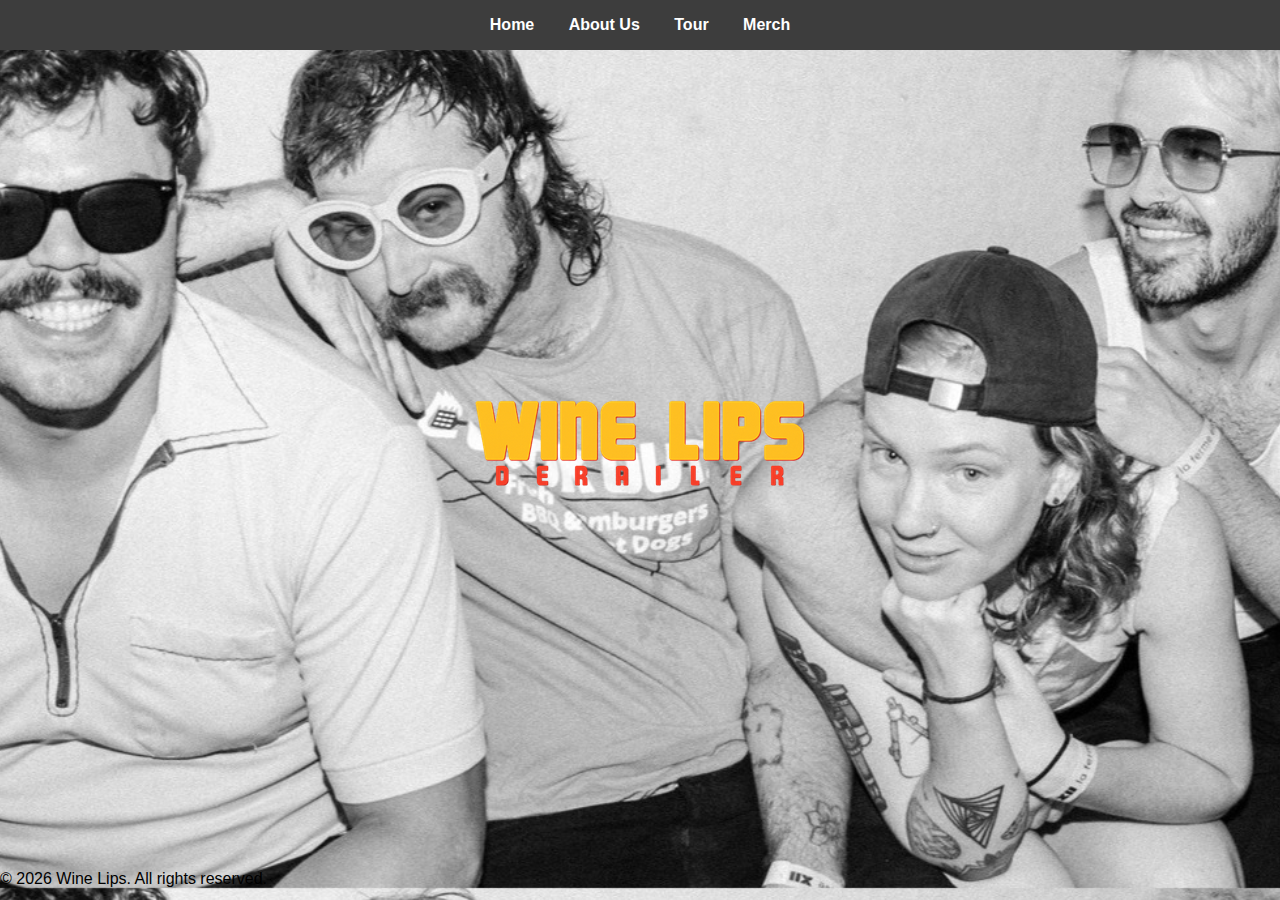
<file: index.html>
<!DOCTYPE html>
<html lang="en">

<head>
    <meta charset="UTF-8">
    <meta name="viewport" content="width=device-width, initial-scale=1.0">
    <title>Wine Lips</title>
    <!-- Link to external CSS -->
    <link rel="stylesheet" href="assets/css/style.css">
</head>

<body>

    <!-- Header / Navigation -->
    <header>
        <nav class="navbar">
            <ul>
                <!-- Internal page links -->
                <li><a href="index.html">Home</a></li>
                <li><a href="about-us.html">About Us</a></li>
                <li><a href="tour-dates.html">Tour</a></li>
                <!-- External link to merch with safe attributes -->
                <li>
                    <a href="https://winelips.bandcamp.com/merch" target="_blank" rel="noopener noreferrer">Merch</a>
                </li>
            </ul>
        </nav>
    </header>

    <!-- Hero Section -->
    <main class="hero-content">
        <!-- Band logo with styling class -->
        <img src="assets/css/images/wine-lips-logo.png" alt="Wine Lips Logo" class="band-logo">
     
    </main>

    <!-- Footer -->
    <footer>
        <p>&copy; 2026 Wine Lips. All rights reserved.</p>
    </footer>

</body>


</html>
</file>
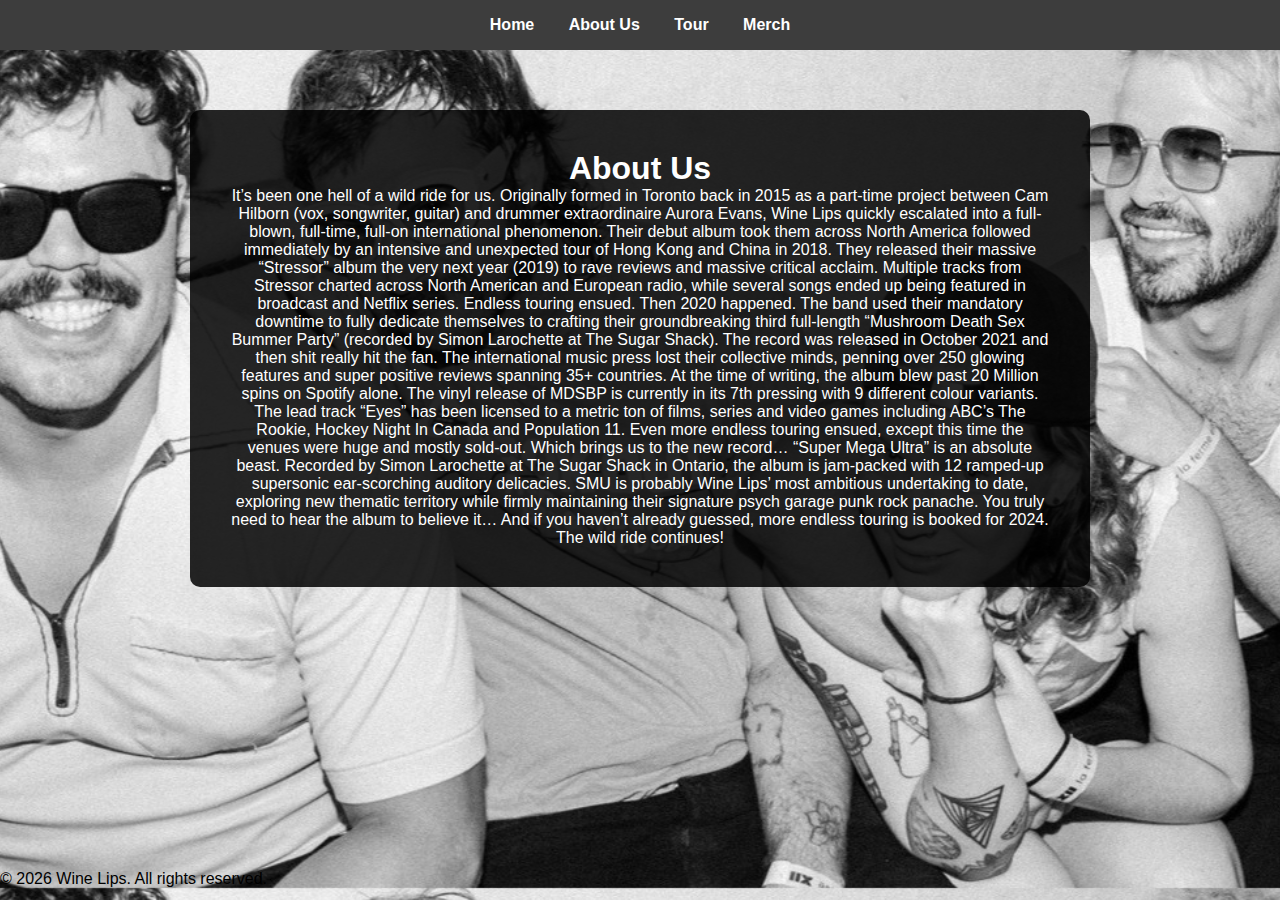
<file: about-us.html>
<!DOCTYPE html>
<html lang="en">

<head>
    <meta charset="UTF-8">
    <meta name="viewport" content="width=device-width, initial-scale=1.0">
    <title>About Us</title>
    <!-- Link to external CSS -->
    <link rel="stylesheet" href="assets/css/style.css">
</head>

<body>

    <!-- Header / Navigation -->
    <header>
        <nav class="navbar">
            <ul>
                <li><a href="index.html">Home</a></li>
                <li><a href="about-us.html">About Us</a></li>
                <li><a href="tour-dates.html">Tour</a></li>
                <li>
                    <a href="https://winelips.bandcamp.com/merch" target="_blank" rel="noopener noreferrer">Merch</a>
                </li>
            </ul>
        </nav>
    </header>

    <!-- About Us Section -->
    <main class="about-us-section">
        <div class="about-content">
            <!-- Section Heading -->
            <h1>About Us</h1>
            <!-- Band history / biography text -->
            <p>
                It’s been one hell of a wild ride for us.
                Originally formed in Toronto back in 2015 as a part-time project between Cam Hilborn (vox, songwriter,
                guitar) and drummer extraordinaire Aurora Evans, Wine Lips quickly escalated into a full-blown,
                full-time, full-on international phenomenon. Their debut album took them across North America followed
                immediately by an intensive and unexpected tour of Hong Kong and China in 2018. They released their
                massive “Stressor” album the very next year (2019) to rave reviews and massive critical acclaim.
                Multiple tracks from Stressor charted across North American and European radio, while several songs
                ended up being featured in broadcast and Netflix series. Endless touring ensued.

                Then 2020 happened. The band used their mandatory downtime to fully dedicate themselves to crafting
                their groundbreaking third full-length “Mushroom Death Sex Bummer Party” (recorded by Simon Larochette
                at The Sugar Shack). The record was released in October 2021 and then shit really hit the fan. The
                international music press lost their collective minds, penning over 250 glowing features and super
                positive reviews spanning 35+ countries. At the time of writing, the album blew past 20 Million spins on
                Spotify alone. The vinyl release of MDSBP is currently in its 7th pressing with 9 different colour
                variants. The lead track “Eyes” has been licensed to a metric ton of films, series and video games
                including ABC’s The Rookie, Hockey Night In Canada and Population 11. Even more endless touring ensued,
                except this time the venues were huge and mostly sold-out.

                Which brings us to the new record… “Super Mega Ultra” is an absolute beast. Recorded by Simon Larochette
                at The Sugar Shack in Ontario, the album is jam-packed with 12 ramped-up supersonic ear-scorching
                auditory delicacies. SMU is probably Wine Lips’ most ambitious undertaking to date, exploring new
                thematic territory while firmly maintaining their signature psych garage punk rock panache. You truly
                need to hear the album to believe it… And if you haven’t already guessed, more endless touring is booked
                for 2024. The wild ride continues!
            </p>
        </div>
    </main>

    <!-- Footer -->
    <footer>
        <p>&copy; 2026 Wine Lips. All rights reserved.</p>
    </footer>

</body>

</html>
</file>
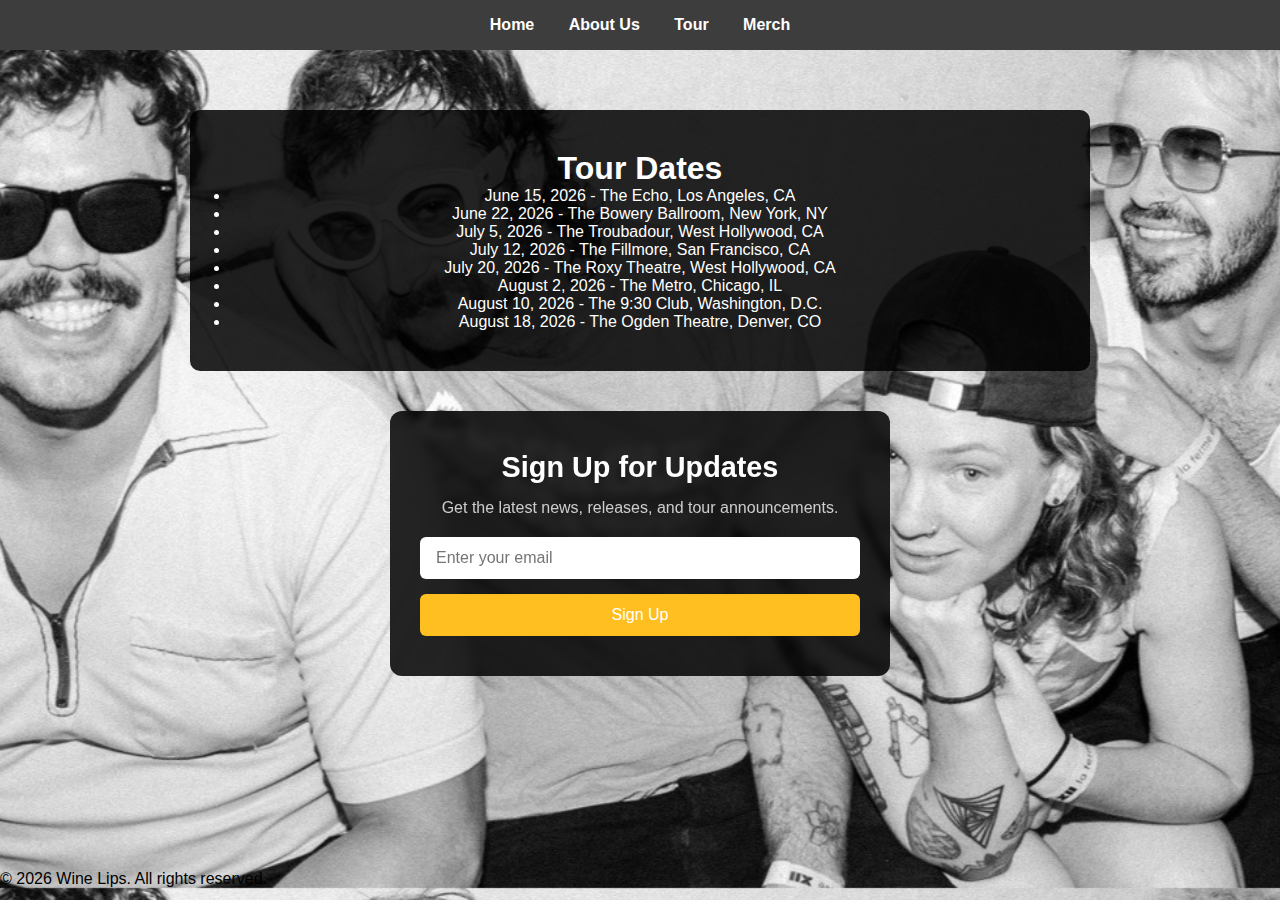
<file: tour-dates.html>
<!DOCTYPE html>
<html lang="en">

<head>
    <meta charset="UTF-8">
    <meta name="viewport" content="width=device-width, initial-scale=1.0">
    <title>Tour Dates</title>
    <!-- Link to external CSS -->
    <link rel="stylesheet" href="assets/css/style.css">
</head>

<body>

    <!-- Header / Navigation -->
    <header>
        <nav class="navbar">
            <ul>
                <li><a href="index.html">Home</a></li>
                <li><a href="about-us.html">About Us</a></li>
                <li><a href="tour-dates.html">Tour</a></li>
                <li>
                    <a href="https://winelips.bandcamp.com/merch" target="_blank" rel="noopener noreferrer">Merch</a>
                </li>
            </ul>
        </nav>
    </header>

    <!-- Tour Section -->
    <main class="tour-section">
        <div class="tour-box">
            <!-- Section heading -->
            <h1>Tour Dates</h1>
            <!-- List of upcoming shows -->
            <ul>
                <li>June 15, 2026 - The Echo, Los Angeles, CA</li>
                <li>June 22, 2026 - The Bowery Ballroom, New York, NY</li>
                <li>July 5, 2026 - The Troubadour, West Hollywood, CA</li>
                <li>July 12, 2026 - The Fillmore, San Francisco, CA</li>
                <li>July 20, 2026 - The Roxy Theatre, West Hollywood, CA</li>
                <li>August 2, 2026 - The Metro, Chicago, IL</li>
                <li>August 10, 2026 - The 9:30 Club, Washington, D.C.</li>
                <li>August 18, 2026 - The Ogden Theatre, Denver, CO</li>
            </ul>
        </div>

        <!-- Sign-up box for newsletter -->
        <div class="signup-box">
            <h2>Sign Up for Updates</h2>
            <p>Get the latest news, releases, and tour announcements.</p>

            <!-- Email form -->
            <form class="signup-form">
                <input type="email" placeholder="Enter your email" required>
                <button type="submit">Sign Up</button>
            </form>
        </div>
    </main>

    <!-- Footer -->
    <footer>
        <p>&copy; 2026 Wine Lips. All rights reserved.</p>
    </footer>

</body>

</html>
</file>
<file: assets/css/style.css>
/* so the navbar stays on top */
* {
    margin: 0;
    padding: 0;
    box-sizing: border-box;
}

/* Body and Background */
body {
    font-family: Arial, sans-serif;
    background-image: url("./images/winelips4.jpg");
    background-size: cover;
    background-position: center;

}

/* Navbar Style */
.navbar {
    background: rgb(61, 61, 61);
    padding: 1rem 0;
    text-align: center;

}

.navbar ul {
    list-style: none;
}

.navbar li {
    display: inline-block;
    margin: 0 15px;
}

.navbar a {
    text-decoration: none;
    color: #ffffff;
    font-weight: bold;
    transition: color 0.3s;
}

.navbar a:hover {
    color: #b4b4b4;
}

/* Hero Section. for mainpage witch is logo */
.hero-content {
    min-height: calc(100vh - 80px);
    display: flex;
    flex-direction: column;
    justify-content: center;
    align-items: center;
    text-align: center;
    gap: 20px;

}

/* Tour Section */
.tour-section {
    min-height: calc(100vh - 80px);
    display: flex;
    flex-direction: column;
    align-items: center;
    padding: 60px 20px;
    gap: 40px;
}

.tour-box {
    background: rgba(0, 0, 0, 0.85);
    color: white;
    max-width: 900px;
    width: 100%;
    padding: 40px;
    border-radius: 10px;
    text-align: center;
}

/* Signup box Section */
.signup-box {
    background: rgba(0, 0, 0, 0.85);
    padding: 40px 30px;
    border-radius: 12px;
    max-width: 500px;
    width: 100%;
    text-align: center;
    color: white;
    backdrop-filter: blur(4px);
}

.signup-box h2 {
    margin-bottom: 15px;
    font-size: 1.8rem;
}

.signup-box p {
    margin-bottom: 20px;
    font-size: 1rem;
    color: #ccc;
}

.signup-form {
    display: flex;
    flex-direction: column;
    gap: 15px;
}

.signup-form input {
    padding: 12px 16px;
    font-size: 1rem;
    border-radius: 6px;
    border: none;
    width: 100%;
}

/* style for the button */
.signup-form button {
    background: #ffbf20;

    color: white;
    border: none;
    padding: 12px 16px;
    border-radius: 6px;
    font-size: 1rem;
    cursor: pointer;
    transition: 0.3s;
}

/* button hover effect */
.signup-form button:hover {
    background: #f53e28;
}

/* Responsive Design */
@media (max-width: 480px) {

    .about-us-section {
        padding: 20px 0;
    }

    .about-content {
        padding: 20px;
    }

    .tour-box,
    .signup-box {
        padding: 25px 20px;
    }

    .signup-box h2 {
        font-size: 1.5rem;
    }
}

/* Logo Image Style */
.logo-image {
    width: 300px;
    height: auto;
    margin-bottom: 20px;
}

.about-us-section {
    min-height: calc(100vh - 80px);
    display: flex;
    flex-direction: column;
    align-items: center;
    padding: 60px 20px;
    gap: 40px;
}


.about-content {
    background: rgba(0, 0, 0, 0.85);
    color: white;
    max-width: 900px;
    width: 100%;
    padding: 40px;
    border-radius: 10px;
    text-align: center;
    flex-wrap: wrap;


}
</file>
